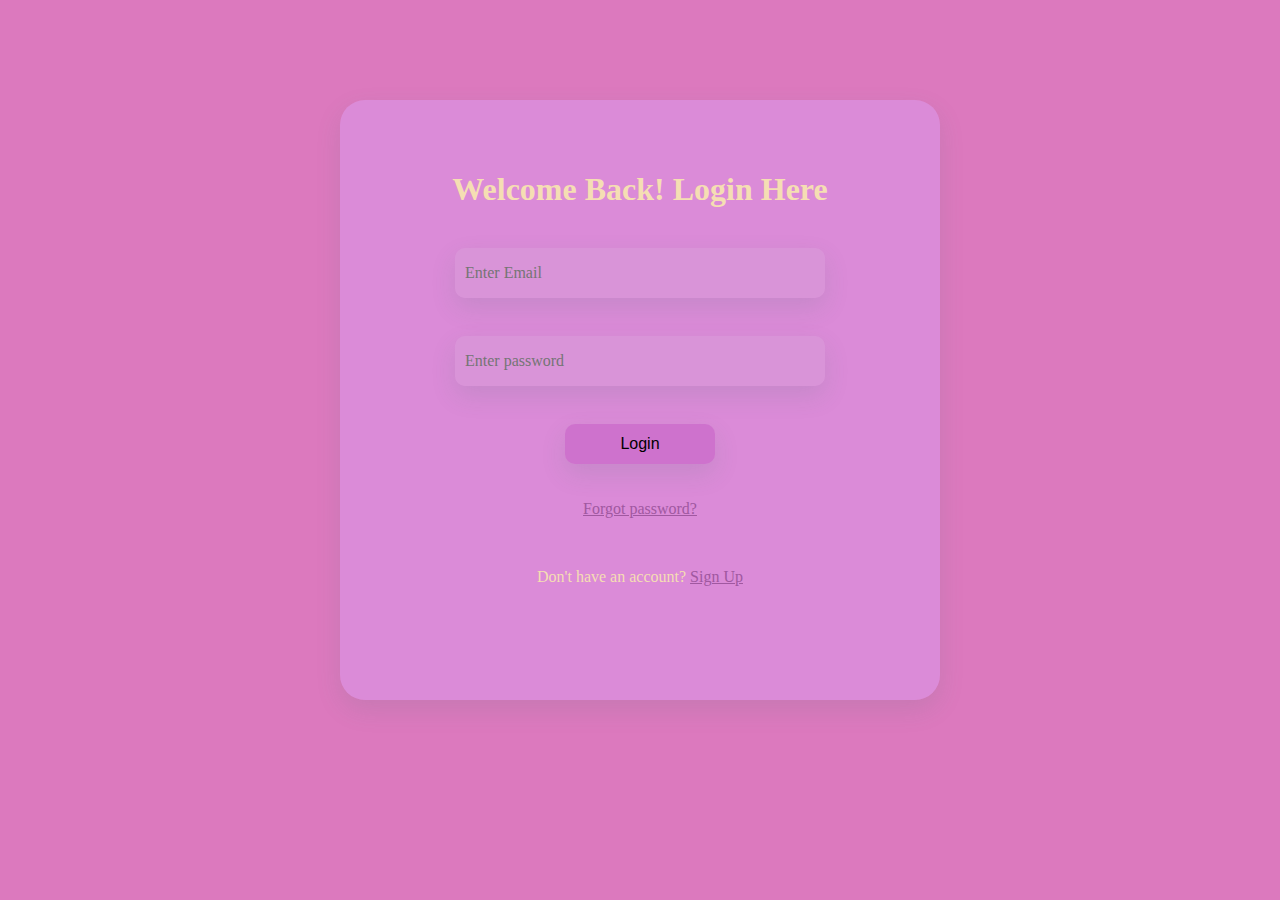
<file: login/index.html>
<!DOCTYPE html>
<html lang="en">
<head>
    <meta charset="UTF-8">
    <meta name="viewport" content="width=device-width, initial-scale=1.0">
    <title>Login | Fatima</title>
    <link rel="stylesheet" href="login.css">
</head>
<body>
    <div class="form-box">
        <form >
            <h1>Welcome Back! Login Here </h1>
            <input type="email" id="fname" name="email" placeholder="Enter Email" required>
            <br><br>
            <input type="password" name="password" id="pasw" placeholder="Enter password" required>
            <br><br>
            <button>Login</button>
            <br>
            <p><a href="">Forgot password?</a></p><br>
            <p>Don't have an account? <a href="signup.html"> Sign Up </a></p>
        </form>
    </div>
</body>
</html>
</file>
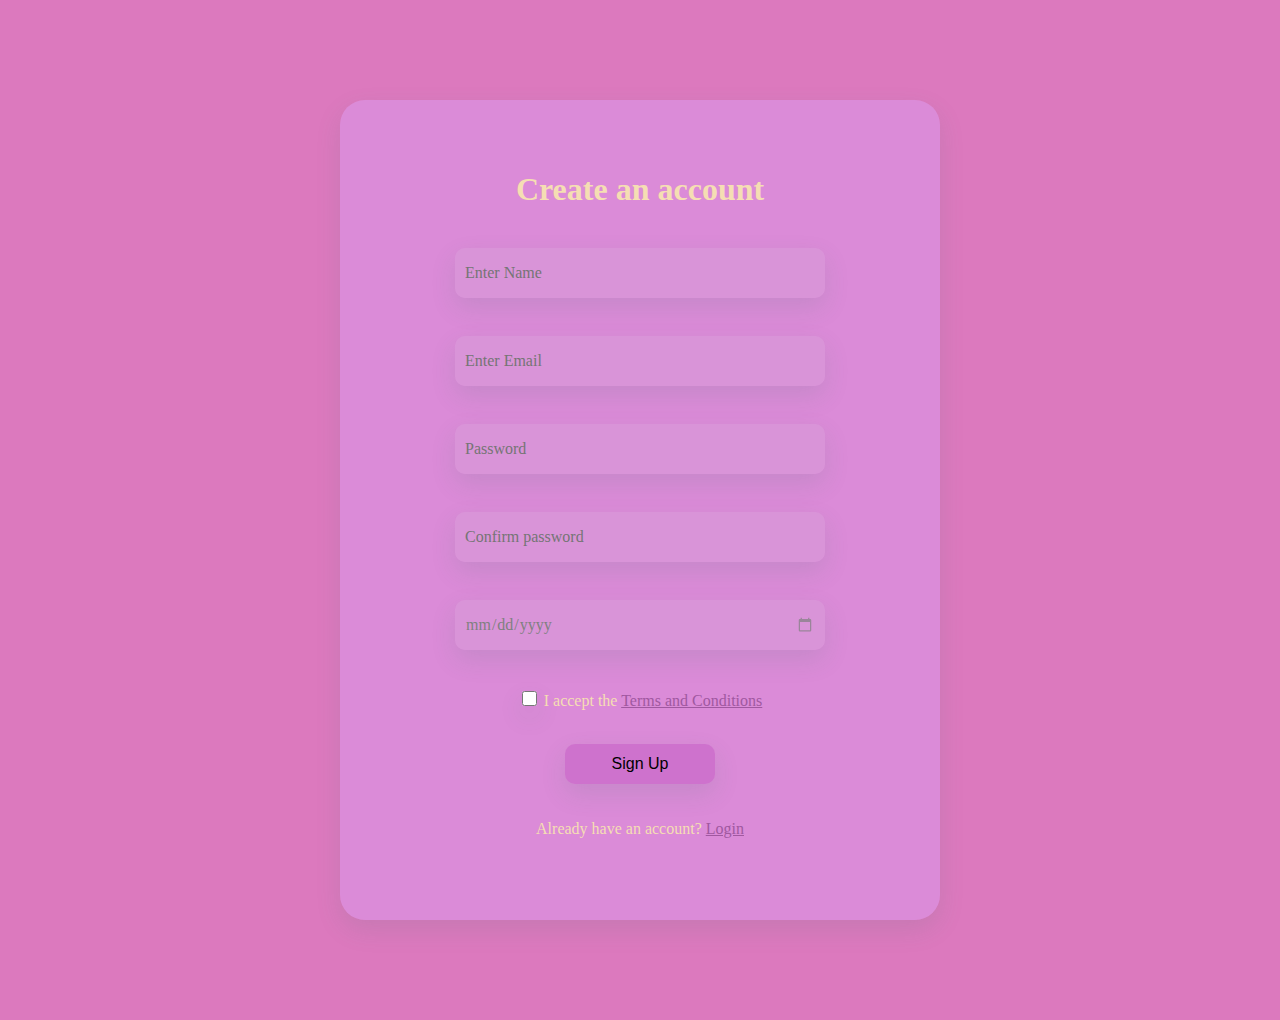
<file: signup/index.html>
<!DOCTYPE html>
<html lang="en">
<head>
    <meta charset="UTF-8">
    <meta name="viewport" content="width=device-width, initial-scale=1.0">
    <title>Sign Up | Fatima</title>
    <link rel="stylesheet" href="signup.css">
</head>
<body>
    <div class="form-box">
        <form >
            <h1>Create an account</h1>
            <input type="text" id="fname" name="name" placeholder="Enter Name" required>
            <br><br>
            <input type="email" id="email" name="email" placeholder="Enter Email" required>
            <br><br>
            <input type="password" name="password" id="pasw" placeholder="Password" required>
            <br><br>
            <input type="password" name="password" id="cpassw" placeholder="Confirm password" required>
            <br><br>
            <input type="date" name="dob" id="dob" placeholder=""required>
            <br> <br>
            <input type="checkbox" name="tc" id="tc" required>
            <label for="tc">I accept the <a href="">Terms and Conditions</a></label>
            <br><br>
            <button>Sign Up</button>
            <p>Already have an account? <a href="login.html"> Login </a></p>
        </form>
    </div>
</body>
</html>
</file>
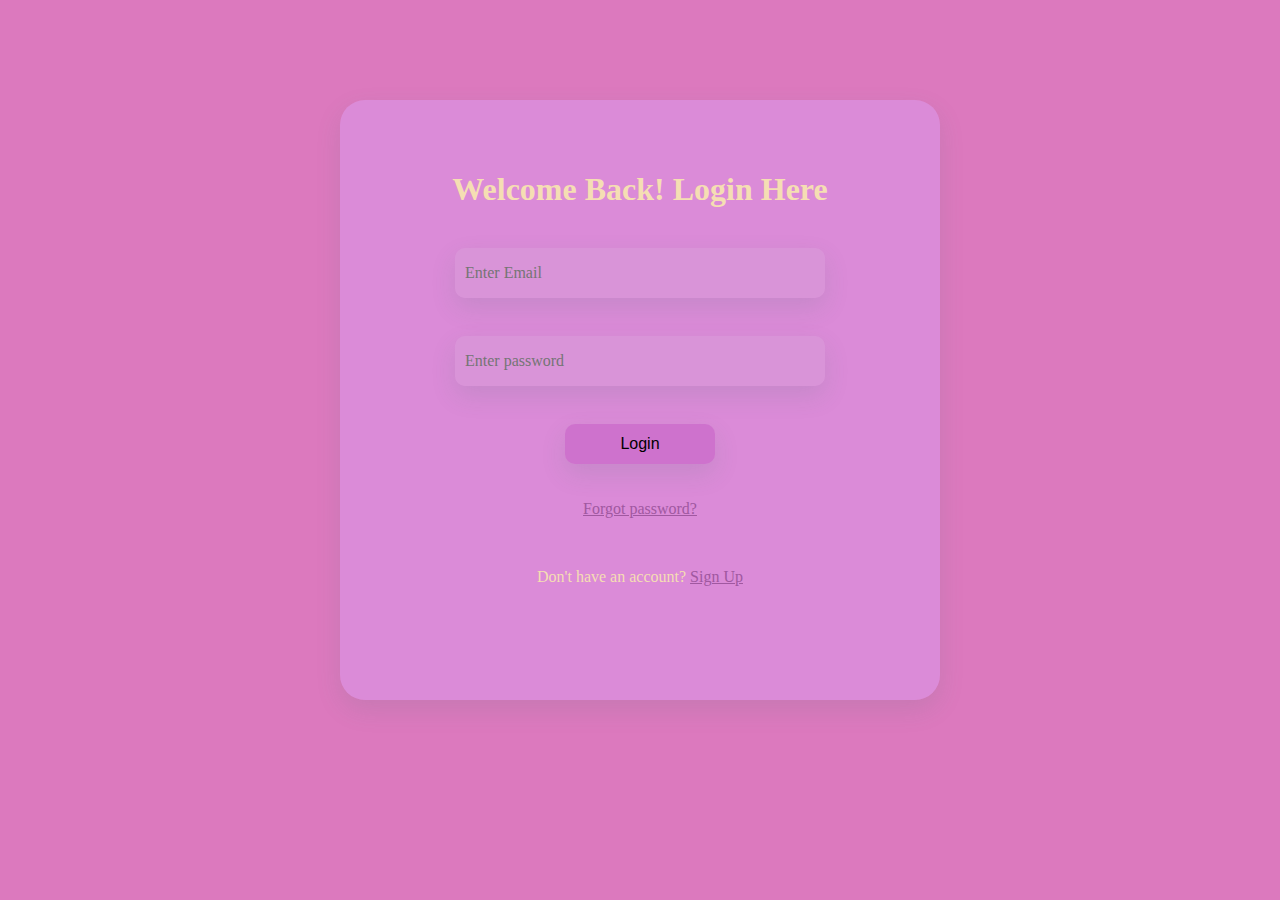
<file: login.html>
<!DOCTYPE html>
<html lang="en">
<head>
    <meta charset="UTF-8">
    <meta name="viewport" content="width=device-width, initial-scale=1.0">
    <title>Login | Fatima</title>
    <link rel="stylesheet" href="login.css">
</head>
<body>
    <div class="form-box">
        <form >
            <h1>Welcome Back! Login Here </h1>
            <input type="email" id="fname" name="email" placeholder="Enter Email">
            <br><br>
            <input type="password" name="password" id="pasw" placeholder="Enter password">
            <br><br>
            <button>Login</button>
            <br>
            <p><a href="">Forgot password?</a></p><br>
            <p>Don't have an account? <a href="signup.html"> Sign Up </a></p>
        </form>
    </div>
</body>
</html>
</file>
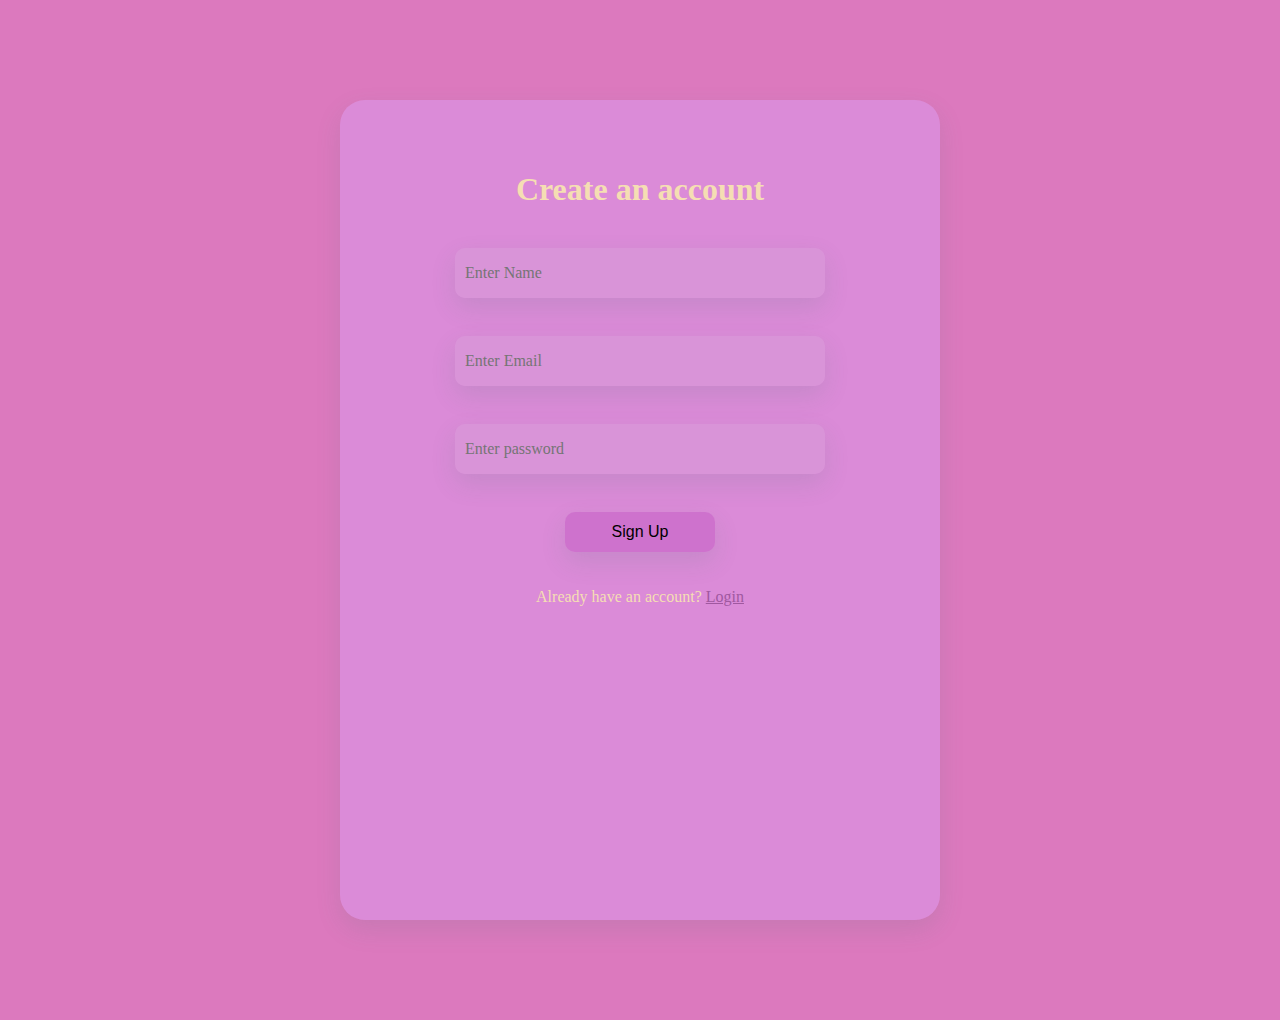
<file: signup.html>
<!DOCTYPE html>
<html lang="en">
<head>
    <meta charset="UTF-8">
    <meta name="viewport" content="width=device-width, initial-scale=1.0">
    <title>Sign Up | Fatima</title>
    <link rel="stylesheet" href="signup.css">
</head>
<body>
    <div class="form-box">
        <form >
            <h1>Create an account</h1>
            <input type="text" id="fname" name="name" placeholder="Enter Name">
            <br><br>
            <input type="email" id="fname" name="email" placeholder="Enter Email">
            <br><br>
            <input type="password" name="password" id="pasw" placeholder="Enter password">
            <br><br>
            <button>Sign Up</button>
            <p>Already have an account? <a href="login.html"> Login </a></p>
        </form>
    </div>
</body>
</html>
</file>
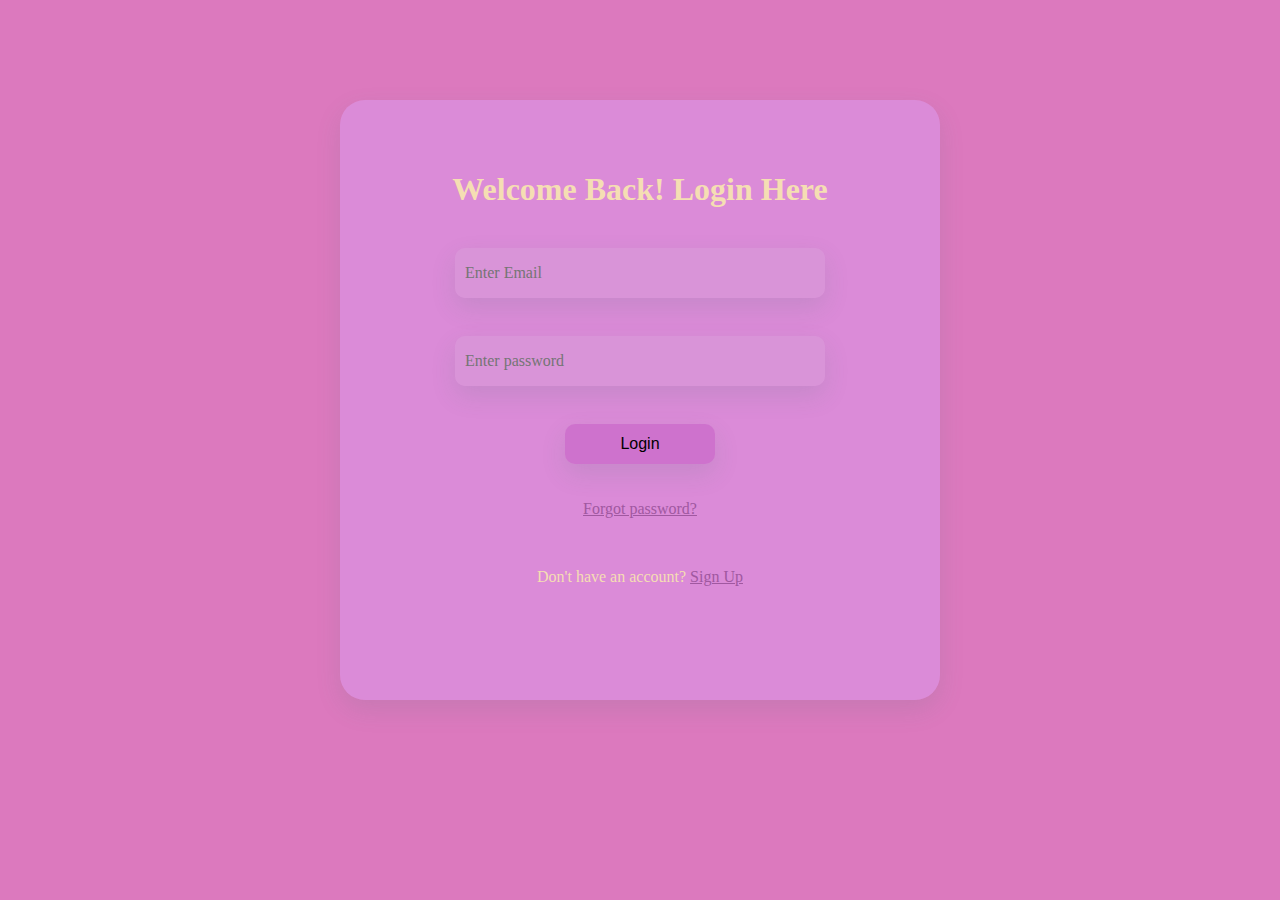
<file: login/login.html>
<!DOCTYPE html>
<html lang="en">
<head>
    <meta charset="UTF-8">
    <meta name="viewport" content="width=device-width, initial-scale=1.0">
    <title>Login | Fatima</title>
    <link rel="stylesheet" href="login.css">
</head>
<body>
    <div class="form-box">
        <form >
            <h1>Welcome Back! Login Here </h1>
            <input type="email" id="fname" name="email" placeholder="Enter Email" required>
            <br><br>
            <input type="password" name="password" id="pasw" placeholder="Enter password" required>
            <br><br>
            <button>Login</button>
            <br>
            <p><a href="">Forgot password?</a></p><br>
            <p>Don't have an account? <a href="../signup/signup.html"> Sign Up </a></p>
        </form>
    </div>
</body>
</html>
</file>
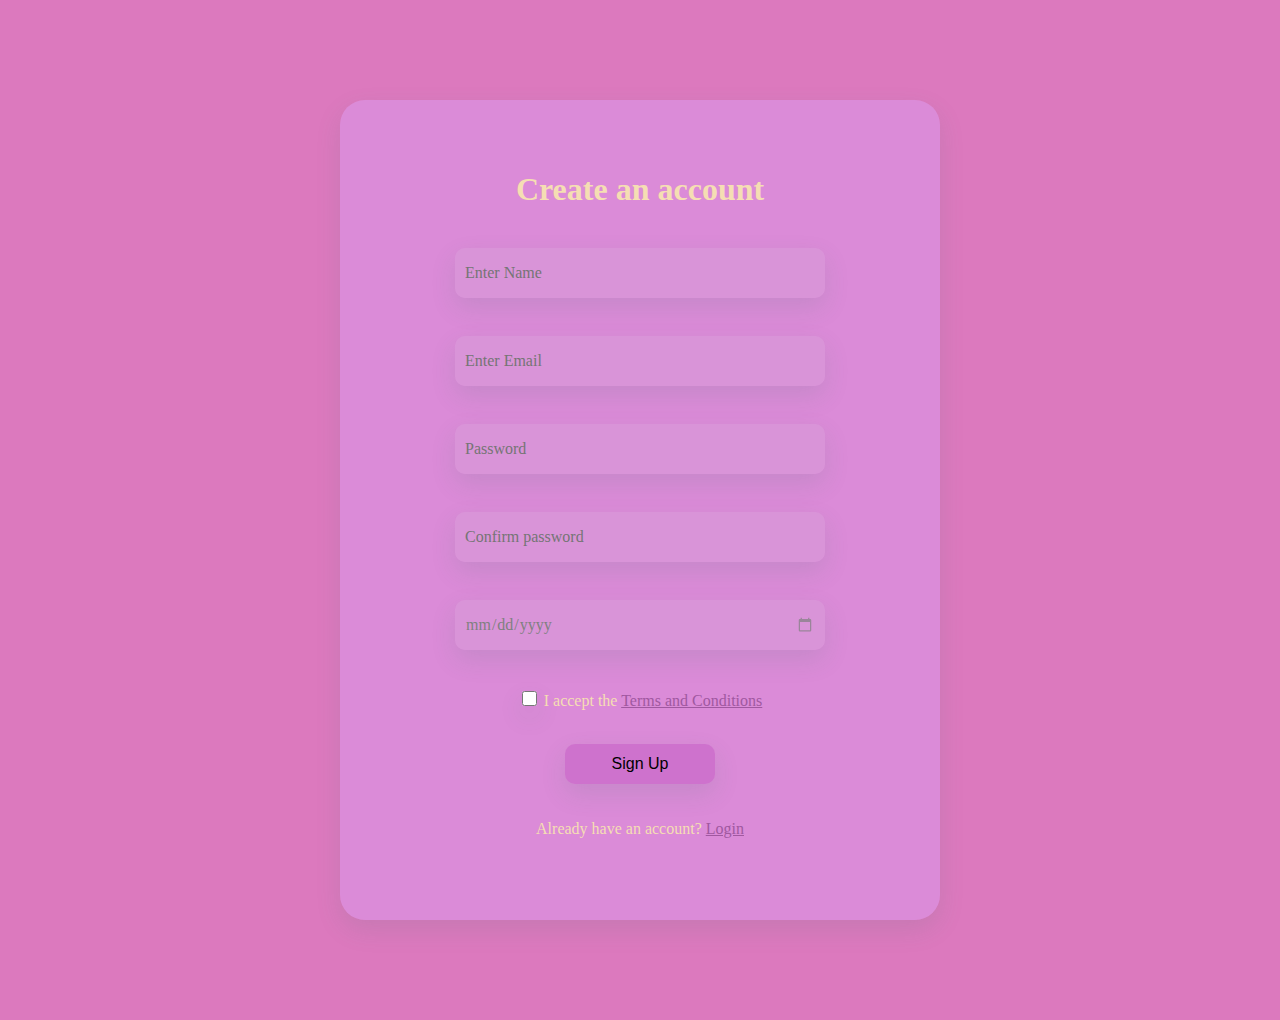
<file: signup/signup.html>
<!DOCTYPE html>
<html lang="en">
<head>
    <meta charset="UTF-8">
    <meta name="viewport" content="width=device-width, initial-scale=1.0">
    <title>Sign Up | Fatima</title>
    <link rel="stylesheet" href="signup.css">
</head>
<body>
    <div class="form-box">
        <form >
            <h1>Create an account</h1>
            <input type="text" id="fname" name="name" placeholder="Enter Name" required>
            <br><br>
            <input type="email" id="email" name="email" placeholder="Enter Email" required>
            <br><br>
            <input type="password" name="password" id="pasw" placeholder="Password" required>
            <br><br>
            <input type="password" name="password" id="cpassw" placeholder="Confirm password" required>
            <br><br>
            <input type="date" name="dob" id="dob" placeholder=""required>
            <br> <br>
            <input type="checkbox" name="tc" id="tc" required>
            <label for="tc">I accept the <a href="">Terms and Conditions</a></label>
            <br><br>
            <button>Sign Up</button>
            <p>Already have an account? <a href="../login/login.html"> Login </a></p>
        </form>
    </div>
</body>
</html>
</file>
<file: login/login.css>
body{
    background-color: rgb(220, 121, 190);
}
.form-box{
    background-color: rgba(219, 141, 219, 0.905);
    width: 500px;
    height: 500px;
    border: none;
    margin: 100px auto;
    text-align: center;
    border-radius: 25px;
    box-shadow: 0px 10px 25px rgba(83, 123, 123, 0.15);
    color: wheat;
    font-family:cursive;
    font-size: medium;
    padding: 50px;
}
.form-box h1{
    margin-bottom: 40px;
    text-align: center;
}
.form-box input{
    margin-bottom: 20px;
    border:none;
    border-radius: 10px;
    width: 350px;
    height: 30px;
    text-align:left;
    padding: 10px;
    box-shadow: 0px 10px 25px rgba(83, 123, 123, 0.15);
    background-color: rgba(216, 153, 216, 0.7);
    font-size: medium;
    font-family: 'Times New Roman', Times, serif;
}
.form-box button{
    margin-bottom: 20px;
    border:none;
    border-radius: 10px;
    width: 150px;
    height: 40px;
    text-align:center;
    font-size: medium;
    padding: 10px 0px;
    box-shadow: 0px 10px 25px rgba(83, 123, 123, 0.15);
    background-color: rgba(201, 105, 201, 0.725);
}
.form-box p a{
    color: rgb(160, 88, 160);
}
</file>
<file: signup/signup.css>
body{
    background-color: rgb(220, 121, 190);
}
.form-box{
    background-color: rgba(219, 141, 219, 0.905);
    width: 500px;
    height: 720px;
    border: none;
    margin: 100px auto;
    text-align: center;
    border-radius: 25px;
    box-shadow: 0px 10px 25px rgba(83, 123, 123, 0.15);
    color: wheat;
    font-family:cursive;
    font-size: medium;
    padding: 50px;
}
.form-box h1{
    margin-bottom: 40px;
    text-align: center;
}
.form-box input{
    margin-bottom: 20px;
    border:none;
    border-radius: 10px;
    width: 350px;
    height: 30px;
    text-align:left;
    padding: 10px;
    box-shadow: 0px 10px 25px rgba(83, 123, 123, 0.15);
    background-color: rgba(216, 153, 216, 0.7);
    font-size: medium;
    font-family: 'Times New Roman', Times, serif;
}
.form-box button{
    margin-bottom: 20px;
    border:none;
    border-radius: 10px;
    width: 150px;
    height: 40px;
    text-align:center;
    font-size: medium;
    padding: 10px 0px;
    box-shadow: 0px 10px 25px rgba(83, 123, 123, 0.15);
    background-color: rgba(201, 105, 201, 0.725);
}
.form-box p a{
    color: rgb(160, 88, 160);
}
.form-box #dob{
    color: grey;
}
/* this was taken from gpt */
input[type="date"]::-webkit-calendar-picker-indicator {
    filter: invert(0.5);
    opacity: 0.7;
}
.form-box label a{
    color: rgb(160, 88, 160);
}
.form-box #tc{
    height:15px;
    width: 15px;
    text-align: center;
}
</file>
<file: login.css>
body{
    background-color: rgb(220, 121, 190);
}
.form-box{
    background-color: rgba(219, 141, 219, 0.905);
    width: 500px;
    height: 500px;
    border: none;
    margin: 100px auto;
    text-align: center;
    border-radius: 25px;
    box-shadow: 0px 10px 25px rgba(83, 123, 123, 0.15);
    color: wheat;
    font-family:cursive;
    font-size: medium;
    padding: 50px;
}
.form-box h1{
    margin-bottom: 40px;
    text-align: center;
}
.form-box input{
    margin-bottom: 20px;
    border:none;
    border-radius: 10px;
    width: 350px;
    height: 30px;
    text-align:left;
    padding: 10px;
    box-shadow: 0px 10px 25px rgba(83, 123, 123, 0.15);
    background-color: rgba(216, 153, 216, 0.7);
    font-size: medium;
    font-family: 'Times New Roman', Times, serif;
}
.form-box button{
    margin-bottom: 20px;
    border:none;
    border-radius: 10px;
    width: 150px;
    height: 40px;
    text-align:center;
    font-size: medium;
    padding: 10px 0px;
    box-shadow: 0px 10px 25px rgba(83, 123, 123, 0.15);
    background-color: rgba(201, 105, 201, 0.725);
}
.form-box p a{
    color: rgb(160, 88, 160);
}
</file>
<file: signup.css>
body{
    background-color: rgb(220, 121, 190);
}
.form-box{
    background-color: rgba(219, 141, 219, 0.905);
    width: 500px;
    height: 720px;
    border: none;
    margin: 100px auto;
    text-align: center;
    border-radius: 25px;
    box-shadow: 0px 10px 25px rgba(83, 123, 123, 0.15);
    color: wheat;
    font-family:cursive;
    font-size: medium;
    padding: 50px;
}
.form-box h1{
    margin-bottom: 40px;
    text-align: center;
}
.form-box input{
    margin-bottom: 20px;
    border:none;
    border-radius: 10px;
    width: 350px;
    height: 30px;
    text-align:left;
    padding: 10px;
    box-shadow: 0px 10px 25px rgba(83, 123, 123, 0.15);
    background-color: rgba(216, 153, 216, 0.7);
    font-size: medium;
    font-family: 'Times New Roman', Times, serif;
}
.form-box button{
    margin-bottom: 20px;
    border:none;
    border-radius: 10px;
    width: 150px;
    height: 40px;
    text-align:center;
    font-size: medium;
    padding: 10px 0px;
    box-shadow: 0px 10px 25px rgba(83, 123, 123, 0.15);
    background-color: rgba(201, 105, 201, 0.725);
}
.form-box p a{
    color: rgb(160, 88, 160);
}
.form-box #dob{
    color: grey;
}
/* this was taken from gpt */
input[type="date"]::-webkit-calendar-picker-indicator {
    filter: invert(0.5);
    opacity: 0.7;
}
.form-box label a{
    color: rgb(160, 88, 160);
}
.form-box #tc{
    height:15px;
    width: 15px;
    text-align: center;
}
</file>
